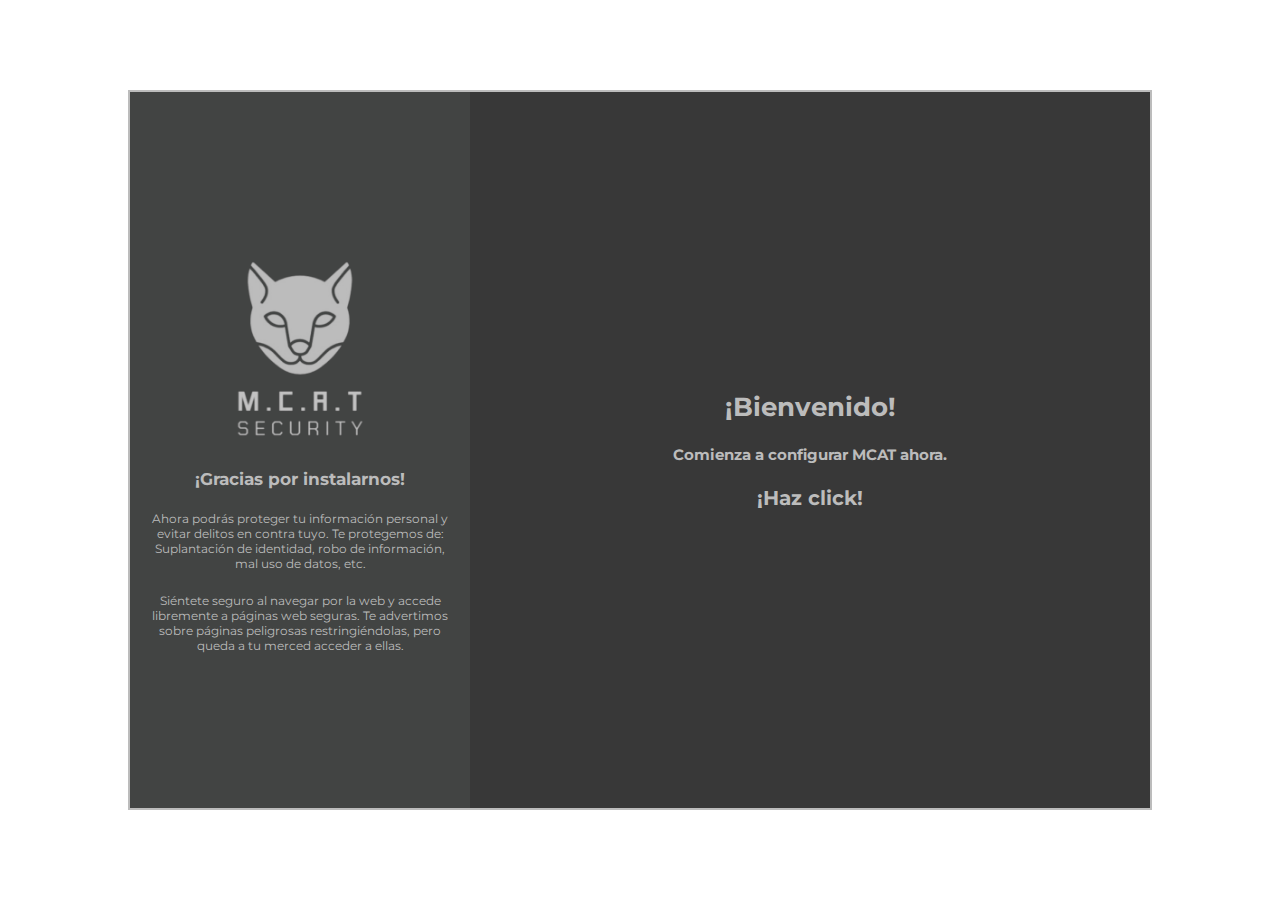
<file: index.html>
<!DOCTYPE html>
<html lang="en">
<head>
    <meta charset="UTF-8">
    <meta http-equiv="X-UA-Compatible" content="IE=edge">
    <meta name="viewport" content="width=device-width, initial-scale=1.0">
    <link rel="icon" href="./res/general/logo-mcat.png">
    <link rel="stylesheet" href="./styles/index.css">
    <style>
        @import url('https://fonts.googleapis.com/css2?family=Dancing+Script&family=Hubballi&family=Josefin+Sans:wght@400&family=League+Gothic&family=Sansita+Swashed:wght@300&display=swap');
        @import url('https://fonts.googleapis.com/css2?family=Montserrat&family=Nunito:wght@300&family=Poppins:wght@300&family=Raleway:wght@500&display=swap');
    </style>
    <title>MCAT App</title>
</head>
<body>
    <main>
        <div class="left">
            <img src="./res/general/logo-mcat.png" alt="">
            <h1>¡Gracias por instalarnos!</h1>
            <p>Ahora podrás proteger tu información personal y evitar delitos en contra tuyo. Te protegemos de: Suplantación de identidad, robo de información, mal uso de datos, etc.</p>
            <p>Siéntete seguro al navegar por la web y accede libremente a páginas web seguras. Te advertimos sobre páginas peligrosas restringiéndolas, pero queda a tu merced acceder a ellas.</p>
        </div>
        <div class="right">
            <div id="first" onclick="showSecond()" class="first">
                <h1>¡Bienvenido!</h1>
                <h3>Comienza a configurar MCAT ahora.</h3>
                <h2>¡Haz click!</h2>
            </div>
            <div id="second" class="second">
                <div class="second-top">
                    <a href="">
                        <img src="./res/index/account-icon.svg" alt="">
                    </a>
                    <a href="">
                        <img src="./res/index/close-icon.svg" alt="">
                    </a>
                </div>
                <div class="second-grid">
                    <div class="option">
                        <h1>Alertas automáticas</h1>
                        <img src="./res/index/warning_icon.svg" alt="icon">
                        <p> Decide si quieres que aparezcan alertas en tu pantalla cuando accedas a páginas peligrosas. <a href="ejemplo.html" class="example-link">Mira un ejemplo aquí</a> </p>
                        <input checked type="checkbox">
                    </div>
                    <div class="option">
                        <h1>Desactivar MCAT</h1>
                        <img src="./res/index/notifs_icon.svg" alt="icon">
                        <p> Puedes deshabilitar MCAT, no hay necesidad de desinstalarlo. Si lo desactivas, no recibirás ninguna clase de mensaje de MCAT </p>
                        <input type="checkbox">
                    </div>
                    <div class="option big">
                        <h1> Accede al historial </h1>
                        <img src="./res/index/history_icon.svg" alt="icon">
                        <p> MCAT guarda un historial de las páginas que has visitado. Accede a él y bloquea o denuncia páginas manualmente para mejorar MCAT </p>
                        <a id="history-btn" href="./historial.html">Accede aquí</a>
                    </div>
                </div>
            </div>
        </div>
    </main>

    <script src="./scripts/index.js"></script>
</body>
</html>
</file>
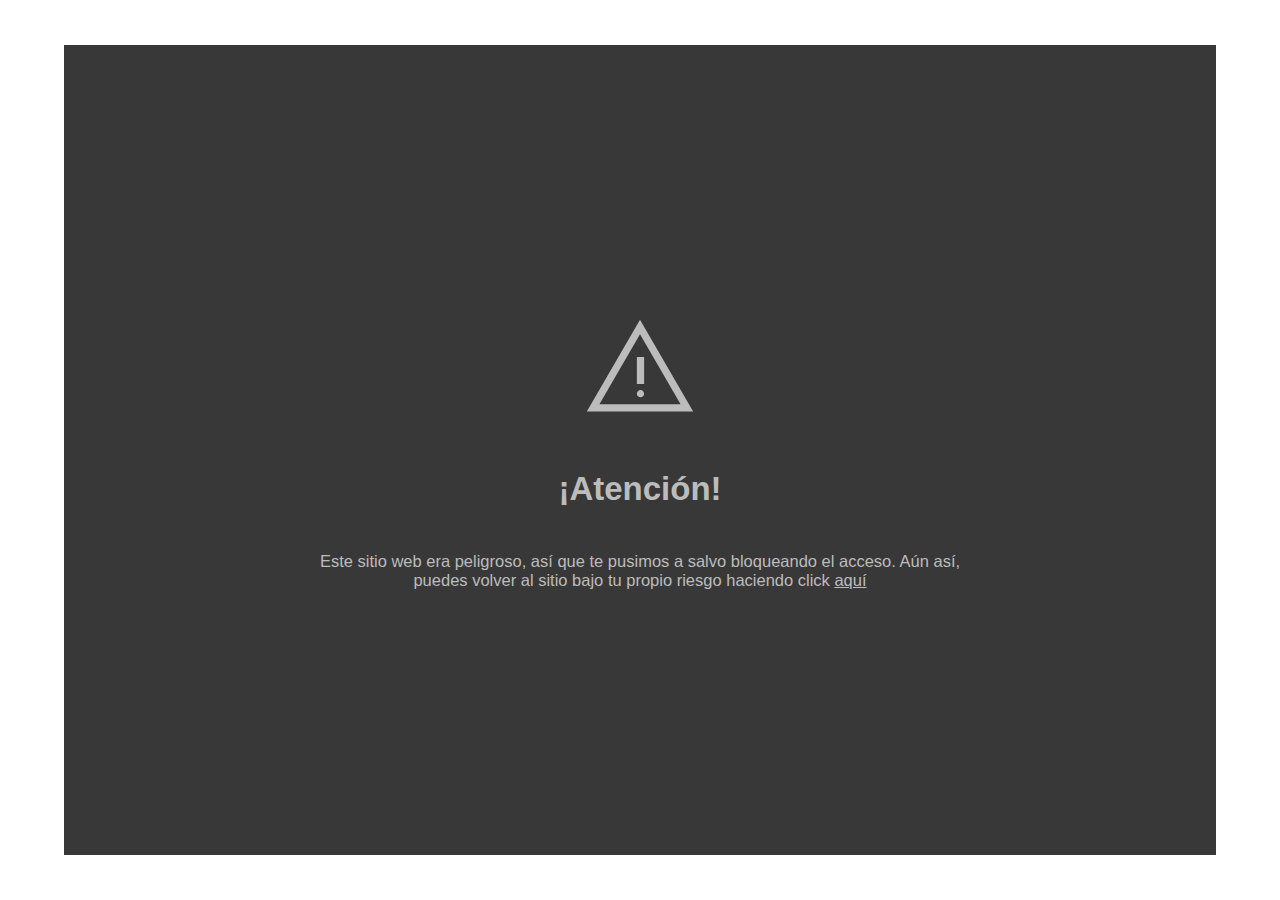
<file: warning.html>
<!DOCTYPE html>
<html lang="en">
<head>
    <meta charset="UTF-8">
    <meta http-equiv="X-UA-Compatible" content="IE=edge">
    <meta name="viewport" content="width=device-width, initial-scale=1.0">
    <title>MCAT Security</title>
</head>
<body>
    <style>
        @keyframes fadeIn {
            from{
                opacity: 0;
            }
            to{
                opacity: 1;
            }
        }
        @keyframes fadeOut {
            0%{
                opacity: 1;
            }
            75%{
                opacity: 0.9;
            }
            100%{
                opacity: 0;
            }
        }
        @keyframes moveInDown {
            from{
                transform: translateY(-40em);
            }
            to{
                transform: translateY(0em);
            }
        }
        @keyframes moveInUp {
            from{
                transform: translateY(40em);
            }
            to{
                transform: translateY(0em);
            }
        }
        @keyframes moveInLeft {
            from{
                transform: translate(40em);
            }
            to{
                transform: translate(0em);
            }
        }
        @keyframes moveInRight {
            from{
                transform: translate(-40em);
            }
            to{
                transform: translate(0em);
            }
        }
        
        /*Fin de animaciones*/
        
        *{
            margin: 0;
            padding: 0;
            box-sizing: border-box;
            animation-name: fadeIn;
            animation-duration: 1s;
            scroll-behavior: smooth;
        } 
        html{
            font-size: 62.5%;
        }
        body{
            overflow-x: hidden;
            overflow-y: scroll;
            font-family: 'Montserrat', sans-serif;
            background-color: transparent;
            width: 100vw;
            height: 100vh;
            display: flex;
            flex-direction: column;
            justify-content: center;
        }
        html, body {
            margin: 0;
            padding: 0;
            box-sizing: border-box;
            width: 100%;
        }
        :root{
            --colorPrimario: #383838;
            --colorPrimarioT: rgba(56, 56, 56, 0.9);
        
            --colorEnPrimario: #bcbcbc;
            --colorEnPrimarioT: rgba(188, 188, 188, 0.9);
            
            --colorSecundario: #424443;
            --colorSecundarioT: rgba(66, 68, 67, 0.9);
        
            --blanco: rgb(255, 255, 255);
        }

        main {
            background-color: var(--colorPrimario);
            color: var(--colorEnPrimario);
            display: flex;
            flex-direction: column;
            justify-content: center;
            width: 90vw;
            height: 90vh;
            margin: 0 auto;
            animation: moveInUp 1.5s;
        }
        main * {
            margin: 2rem auto;
            color: var(--colorEnPrimario);
            max-width: 60%;
            transition: all 0.5s;
        }
        main img {
            width: 10%;
        }
        main h1 {
            font-size: 3rem;
        }
        main p {
            font-size: 1.5rem;
            text-align: center;
        }
        main p a:hover {
            color: var(--colorEnPrimarioT);
            font-size: 1.7rem;
        }
        
        /*Media queries*/
        
        @media (hover: none) {
            header {
              opacity: 1;
            }
          }
        @media (max-width: 2100px) {
            html{
                font-size: 112.5%;
            }
        }
        @media (max-width: 2000px) {
            html{
                font-size: 106.25%;
            }
        }
        @media (max-width: 1900px) {
            html{
                font-size: 100%;
            }
        }
        @media (max-width: 1800px) {
            html{
                font-size: 93.75%;
            }
        }
        @media (max-width: 1700px) {
            html{
                font-size: 87.5%;
            }
        }
        @media (max-width: 1600px) {
            html{
                font-size: 81.25%;
            }
        }
        @media (max-width: 1500px) {
            html{
                font-size: 75%;
            }
        }
        @media (max-width: 1400px) {
            html{
                font-size: 68.75%;
            }
        }
        @media (max-width: 1200px) {
            html{
                font-size: 56.25%;
            }
        }
        @media (max-width: 1100px) {
            html{
                font-size: 50%;
            }
        }
        @media (max-width: 1000px) {
            html{
                font-size: 43.75%;
            }
        }
        @media (max-width: 900px) {
            html{
                font-size: 37.5%;
            }
        }
        @media (max-width: 800px) {
            html{
                font-size: 31.25%;
            }
        }
        @media (max-width: 700px) {
            html{
                font-size: 25%;
            }
        }
    </style>

    <main>
        <img src="./res/index/warning_icon.svg" alt="">
        <h1>¡Atención!</h1>
        <p>Este sitio web era peligroso, así que te pusimos a salvo bloqueando el acceso. Aún así, puedes volver al sitio bajo tu propio riesgo haciendo click <a href="javascript:history.back()">aquí</a></p>
    </main>
</body>
</html>
</file>
<file: styles/index.css>
@keyframes fadeIn {
    from{
        opacity: 0;
    }
    to{
        opacity: 1;
    }
}
@keyframes fadeOut {
    0%{
        opacity: 1;
    }
    75%{
        opacity: 0.9;
    }
    100%{
        opacity: 0;
    }
}
@keyframes moveInDown {
    from{
        transform: translateY(-40em);
    }
    to{
        transform: translateY(0em);
    }
}
@keyframes moveInUp {
    from{
        transform: translateY(40em);
    }
    to{
        transform: translateY(0em);
    }
}
@keyframes moveInLeft {
    from{
        transform: translate(40em);
    }
    to{
        transform: translate(0em);
    }
}
@keyframes moveInRight {
    from{
        transform: translate(-40em);
    }
    to{
        transform: translate(0em);
    }
}

/*Fin de animaciones*/

*{
    margin: 0;
    padding: 0;
    box-sizing: border-box;
    animation-name: fadeIn;
    animation-duration: 1s;
    scroll-behavior: smooth;
} 
html{
    font-size: 62.5%;
}
body{
    overflow-x: hidden;
    overflow-y: scroll;
    font-family: 'Montserrat', sans-serif;
    background-color: transparent;
    width: 100vw;
    height: 100vh;
    display: flex;
    flex-direction: column;
    justify-content: center;
}
html, body {
    margin: 0;
    padding: 0;
    box-sizing: border-box;
    width: 100%;
}
:root{
    --colorPrimario: #383838;
    --colorPrimarioT: rgba(56, 56, 56, 0.9);

    --colorEnPrimario: #bcbcbc;
    --colorEnPrimarioT: rgba(188, 188, 188, 0.9);
    
    --colorSecundario: #424443;
    --colorSecundarioT: rgba(66, 68, 67, 0.9);

    --blanco: rgb(255, 255, 255);
}

/*Fin de estilos generales*/

main {
    width: 80vw;
    height: 80vh;
    background-color: var(--colorPrimario);
    color: var(--colorEnPrimario);
    margin: 0 auto;
    display: grid;
    grid-template-columns: 1fr 2fr;
    border: 2px solid var(--colorEnPrimario);
}
.left {
    background-color: var(--colorSecundario);
    color: var(--colorEnPrimario);
    display: flex; 
    flex-direction: column;
    justify-content: center;
}
.left * {
    margin: 1rem auto;
    max-width: 90%;
    text-align: center;
}
.left img {
    width: 50%;
}
.left h1 {
    font-size: 1.5rem;
}
.left p {
    font-size: 1.1rem;
}

.right {
    width: 100%;
    height: 100%;
    display: flex;
    flex-direction: column;
    justify-content: center;
    background-color: var(--colorPrimario);
}
.right * {
    margin: 0 auto;
}
.first {
    width: 100%;
    height: 100%;
    background-color: var(--colorPrimario);
    display: flex;
    flex-direction: column;
    justify-content: center;
    transition: all 0.5s;
    font-size: 1.2rem;
}
.first:hover {
    cursor: pointer;
    font-size: 1.5rem;
}
.first * {
    margin: 1rem auto;
}
.second {
    display: none;
    width: 100%;
    height: 100%;
}
.second-top {
    width: 100%;
    height: 15%;
    display: grid;
    grid-template-columns: 1fr 1fr;
    border-bottom: 2px solid var(--colorEnPrimarioT);
}
.second-top * {
    margin: 0.5rem auto;
    min-height: 80%;
    max-height: 85%;
    transition: all 0.5s;
}
.second-top *:hover {
    min-height: 85%;
    max-height: 90%;
}
.second-grid {
    display: grid;
    grid-template-columns: 1fr 1fr;
    grid-template-rows: 1fr 1fr;
    height: 85%;
    gap: 1rem;
}
.option {
    width: 95%;
    height: 95%;
    display: flex;
    flex-direction: column;
    justify-content: center;
}
.option:hover {
    border: 1px solid var(--colorEnPrimario);
}
.option * {
    margin: 0.5rem auto;
    text-align: center;
    color: var(--colorEnPrimario);
}
.option input {
    min-width: 2rem;
    min-height: 2rem;
    transition: all 0.5s;
}
.option input:hover {
    cursor: pointer;
    padding: 0.5rem;
    min-width: 2.3rem;
    min-height: 2.3rem;
}
.big {
    grid-row: 1 / span 2;
}
#history-btn {
    color: var(--colorPrimario);
    background-color: var(--colorEnPrimario);
    padding: 1.2rem;
    text-decoration: none;
    font-size: 1.2rem;
    transition: all 0.5s;
}
#history-btn:hover {
    cursor: pointer;
    padding: 1.4rem;
    font-size: 1.4rem;
}

/*Media queries*/

@media (hover: none) {
    header {
      opacity: 1;
    }
  }
@media (max-width: 2100px) {
    html{
        font-size: 112.5%;
    }
}
@media (max-width: 2000px) {
    html{
        font-size: 106.25%;
    }
}
@media (max-width: 1900px) {
    html{
        font-size: 100%;
    }
}
@media (max-width: 1800px) {
    html{
        font-size: 93.75%;
    }
}
@media (max-width: 1700px) {
    html{
        font-size: 87.5%;
    }
}
@media (max-width: 1600px) {
    html{
        font-size: 81.25%;
    }
}
@media (max-width: 1500px) {
    html{
        font-size: 75%;
    }
}
@media (max-width: 1400px) {
    html{
        font-size: 68.75%;
    }
}
@media (max-width: 1200px) {
    html{
        font-size: 56.25%;
    }
}
@media (max-width: 1100px) {
    html{
        font-size: 50%;
    }
}
@media (max-width: 1000px) {
    html{
        font-size: 43.75%;
    }
}
@media (max-width: 900px) {
    html{
        font-size: 37.5%;
    }
}
@media (max-width: 800px) {
    html{
        font-size: 31.25%;
    }
}
@media (max-width: 700px) {
    html{
        font-size: 25%;
    }
}
</file>
